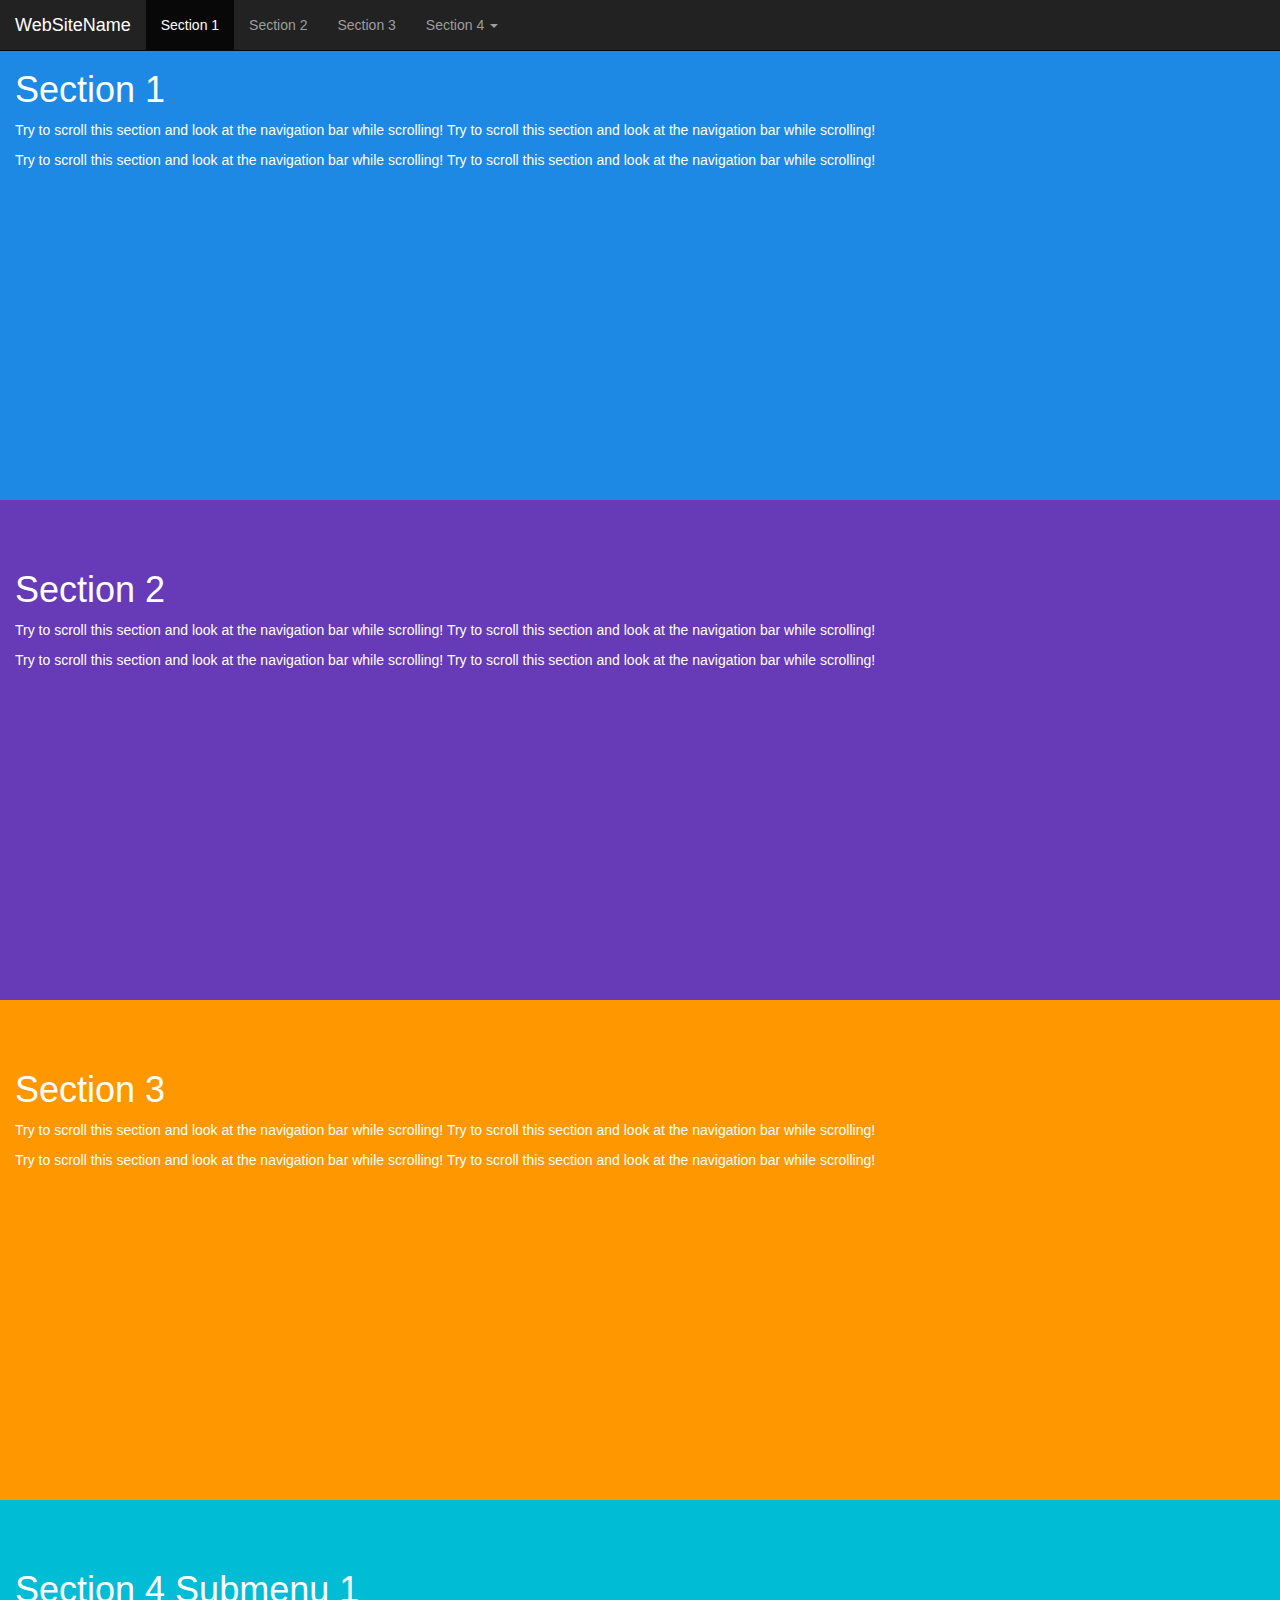
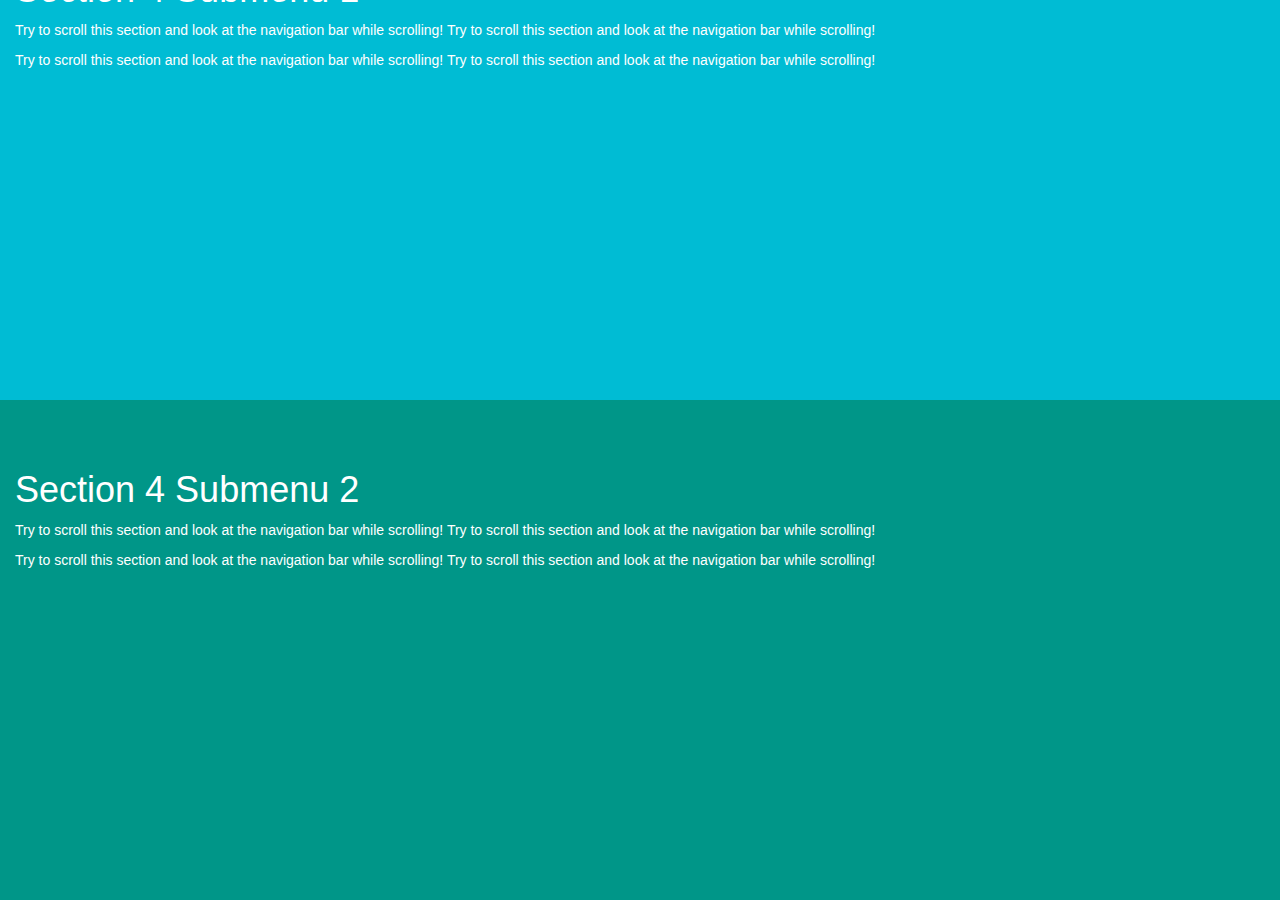
<file: testing.html>
<!DOCTYPE html>
<html>

<head>
    <title>Bootstrap Example</title>
    <meta charset="utf-8">
    <meta name="viewport" content="width=device-width, initial-scale=1">
    <link rel="stylesheet" href="https://maxcdn.bootstrapcdn.com/bootstrap/3.4.1/css/bootstrap.min.css">
    <script src="https://ajax.googleapis.com/ajax/libs/jquery/3.4.1/jquery.min.js"></script>
    <script src="https://maxcdn.bootstrapcdn.com/bootstrap/3.4.1/js/bootstrap.min.js"></script>
    <style>
        body {
            position: relative;
        }
        
        #section1 {
            padding-top: 50px;
            height: 500px;
            color: #fff;
            background-color: #1E88E5;
        }
        
        #section2 {
            padding-top: 50px;
            height: 500px;
            color: #fff;
            background-color: #673ab7;
        }
        
        #section3 {
            padding-top: 50px;
            height: 500px;
            color: #fff;
            background-color: #ff9800;
        }
        
        #section41 {
            padding-top: 50px;
            height: 500px;
            color: #fff;
            background-color: #00bcd4;
        }
        
        #section42 {
            padding-top: 50px;
            height: 500px;
            color: #fff;
            background-color: #009688;
        }
    </style>
</head>

<body data-spy="scroll" data-target=".navbar" data-offset="50">

    <nav class="navbar navbar-inverse navbar-fixed-top">
        <div class="container-fluid">
            <div class="navbar-header">
                <button type="button" class="navbar-toggle" data-toggle="collapse" data-target="#myNavbar">
          <span class="icon-bar"></span>
          <span class="icon-bar"></span>
          <span class="icon-bar"></span>                        
      </button>
                <a class="navbar-brand" href="#">WebSiteName</a>
            </div>
            <div>
                <div class="collapse navbar-collapse" id="myNavbar">
                    <ul class="nav navbar-nav">
                        <li><a href="#section1">Section 1</a></li>
                        <li><a href="#section2">Section 2</a></li>
                        <li><a href="#section3">Section 3</a></li>
                        <li class="dropdown"><a class="dropdown-toggle" data-toggle="dropdown" href="#">Section 4 <span class="caret"></span></a>
                            <ul class="dropdown-menu">
                                <li><a href="#section41">Section 4-1</a></li>
                                <li><a href="#section42">Section 4-2</a></li>
                            </ul>
                        </li>
                    </ul>
                </div>
            </div>
        </div>
    </nav>

    <div id="section1" class="container-fluid">
        <h1>Section 1</h1>
        <p>Try to scroll this section and look at the navigation bar while scrolling! Try to scroll this section and look at the navigation bar while scrolling!</p>
        <p>Try to scroll this section and look at the navigation bar while scrolling! Try to scroll this section and look at the navigation bar while scrolling!</p>
    </div>
    <div id="section2" class="container-fluid">
        <h1>Section 2</h1>
        <p>Try to scroll this section and look at the navigation bar while scrolling! Try to scroll this section and look at the navigation bar while scrolling!</p>
        <p>Try to scroll this section and look at the navigation bar while scrolling! Try to scroll this section and look at the navigation bar while scrolling!</p>
    </div>
    <div id="section3" class="container-fluid">
        <h1>Section 3</h1>
        <p>Try to scroll this section and look at the navigation bar while scrolling! Try to scroll this section and look at the navigation bar while scrolling!</p>
        <p>Try to scroll this section and look at the navigation bar while scrolling! Try to scroll this section and look at the navigation bar while scrolling!</p>
    </div>
    <div id="section41" class="container-fluid">
        <h1>Section 4 Submenu 1</h1>
        <p>Try to scroll this section and look at the navigation bar while scrolling! Try to scroll this section and look at the navigation bar while scrolling!</p>
        <p>Try to scroll this section and look at the navigation bar while scrolling! Try to scroll this section and look at the navigation bar while scrolling!</p>
    </div>
    <div id="section42" class="container-fluid">
        <h1>Section 4 Submenu 2</h1>
        <p>Try to scroll this section and look at the navigation bar while scrolling! Try to scroll this section and look at the navigation bar while scrolling!</p>
        <p>Try to scroll this section and look at the navigation bar while scrolling! Try to scroll this section and look at the navigation bar while scrolling!</p>
    </div>

</body>

</html>
</file>
